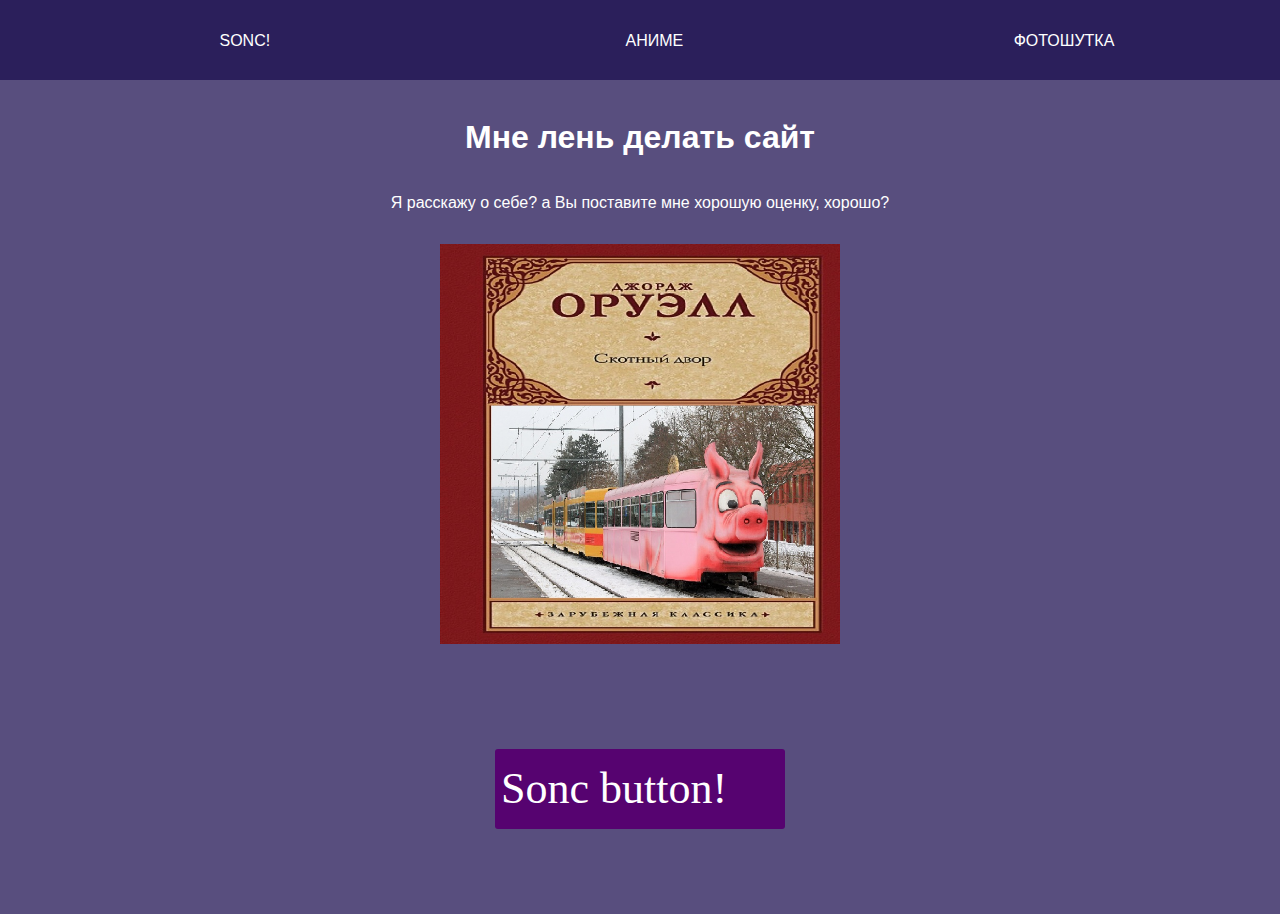
<file: triplekill/index.html>
<!DOCTYPE html>
<html lang="en">
<head>
    <meta charset="UTF-8">
    <meta http-equiv="X-UA-Compatible" content="IE=edge">
    <meta name="viewport" content="width=device-width, initial-scale=1.0">
    <link rel="stylesheet" href="style.css">
    <title>Document</title>
</head>
<body>
    <header>
        <nav>
            <ul>
                <li>Sonc!</li>
                <li>Аниме</li>
                <li>Фотошутка</li>
            </ul>
        </nav>
    </header>
    <br>
    <div id="content">
        <h1>Мне лень делать сайт</h1>
        <p>Я расскажу о себе? а Вы поставите мне хорошую оценку, хорошо?</p>
        <p class="img"><img src="img/скот.jpg" alt="" width="400px" height="400px"></p>
        </div>
    
    <div class="buttondiv">
      <button class="btn">Sonc button!</button>
    </div>
</body>
<script src="app.js"></script>
</html>
</file>
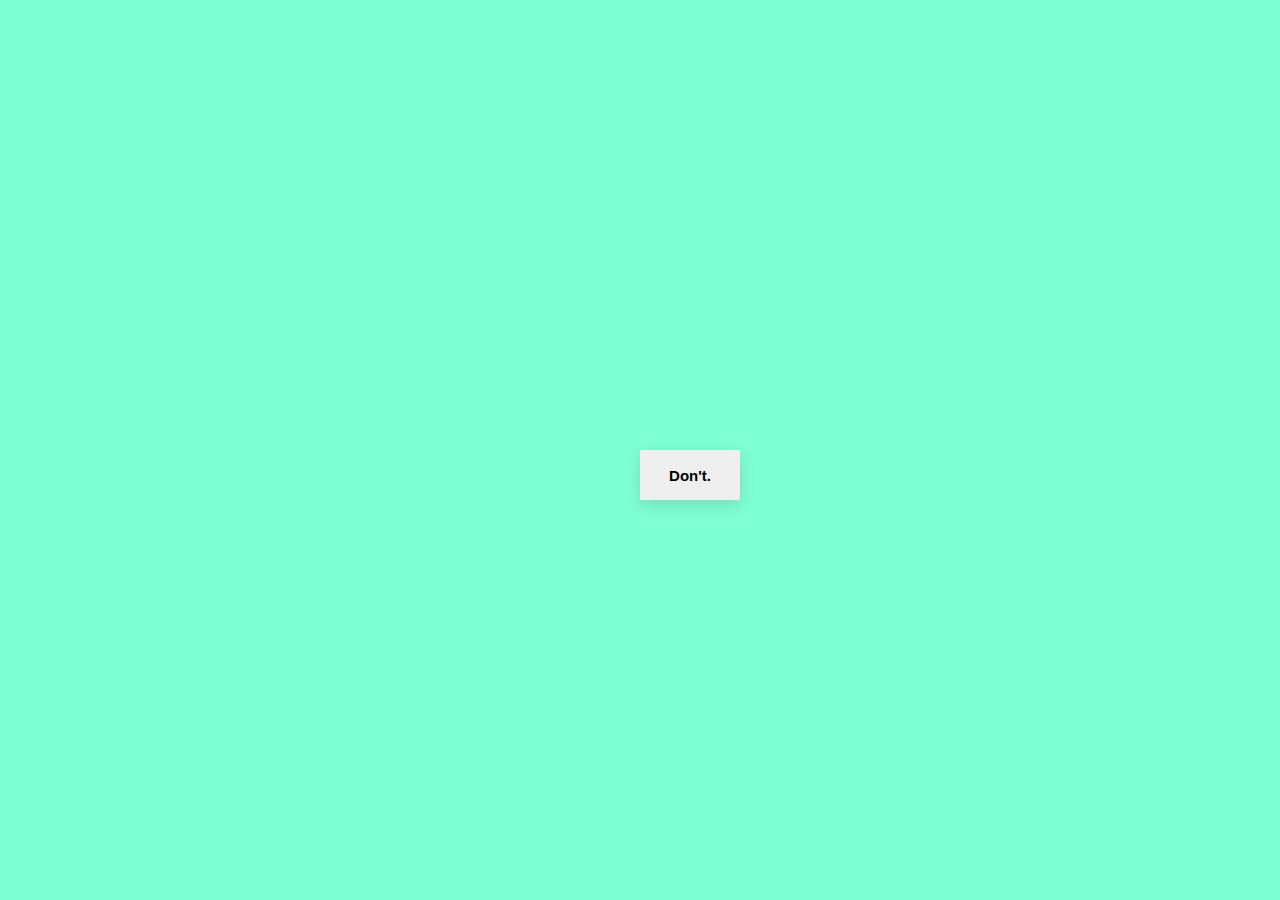
<file: кнопка/index.html>
<!DOCTYPE html>
<html lang="en">
<head>
    <meta charset="UTF-8">
    <meta http-equiv="X-UA-Compatible" content="IE=edge">
    <meta name="viewport" content="width=device-width, initial-scale=1.0">
    <link rel="stylesheet" href="./style.css">
    <title>кто не нажмет кнопку, тот лох</title>
</head>
<body>
    <div class="board">
        <button id="btn" class="btn">Don't.</button>
    </div>
    <script src="./script.js"></script>
</body>
</html>
</file>
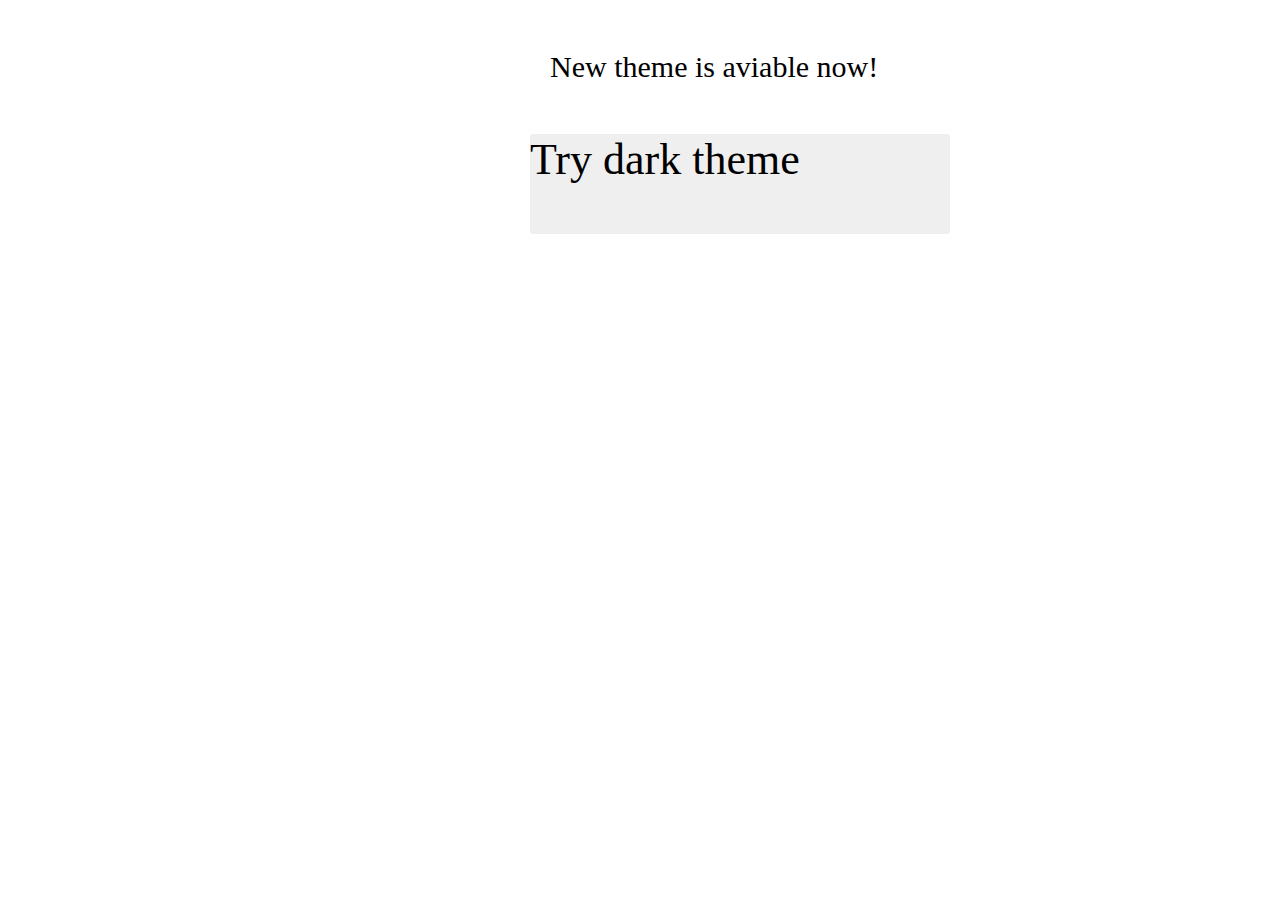
<file: сайт пробный/index.html>
<!DOCTYPE html>
<html lang="en">
    <head>
        <link rel="stylesheet" type="text/css" href="style.css">
        <title>SHOP</title>
        <meta charset="UTF-8">
        <meta http-equiv="X-UA-Compatible" content="IE=edge">
        <meta name="viewport" content="width=device-width>
        <title>Document</title>
    </head>
    <body>
    <div class="skinChanger">
        <p class = 'newTheme'> New theme is aviable now!</p>
        <button class = 'skinChangerButton'> Try dark theme </button>
    </div>
<script src="./script.js"></script>
</body>
</file>
<file: triplekill/style.css>
body,header {
    color:white;
    background-color: rgba(27, 13, 79, 0.733);
    font-family:'Segoe UI', Tahoma, Geneva, Verdana, sans-serif;
    margin:0;
    padding: 0;
    width: 100vw;
}
header{
    height: 80px;
}
.darkTheme{
    color: rgb(255, 0, 140);
    background: url('img/back.jpg') no-repeat center;
    background-size: cover;
    min-height: 800px;
}
.dialogue{
    display: flex;
    justify-items: center;
}
nav{
    display: flex;
    justify-content: space-around;
    height: 50px;
    width: 100vw;
    left: 0;
}
ul{
    list-style: none;
    height: 50px;
    width: 100vw;
    display: flex;
}
ul li{
    flex-basis: 32%;
    text-align: center;
    display: flex;
    justify-content: center;
    height: 50px;
    text-transform: uppercase;
    text-decoration: none;
    line-height: 50px;
    width: 100vw;
}

ul li:hover{
    background-color: rgb(121, 176, 204);
    color: #000;
    cursor: pointer;
}
h1, p {
    text-align: center;
}


#content{
    display: flex;
    justify-content: center;
    flex-direction: column;
    text-align: center;

}



.btn {
    border: none;
    outline: none;
    display: flex;
    text-align: center;
    align-items:center;
    text-decoration: none;
    cursor: pointer;
    font-size: 44px;
    font-family: 'Quicksand';
    border-radius: 3px;
    background-color: #560370;
    color: #ffffff;
    width: 290px;
    height: 80px;
}

.buttondiv{
    height: 250px;
    display: flex;
    justify-content: center;
    align-items:center;
}
</file>
<file: кнопка/style.css>
body {
    margin: 0;
    background-color:aquamarine;
}


/* сделаем игровое поле по размеру экрана*/
.board {
    width:100vw; 
    height: 100vh;
    background-color:aquamarine;
}

.btn {
    position: absolute;
    left: 50%;
    top: 50%;
    transition: 0.1s;

    width: 100px;
    height: 50px;
    font-size: 15px;
    border-radius: 0px;
    border: none;
    outline: none;
    font-weight: bold;
    box-shadow: rgba(54, 54, 54, 0.162) 0 5px 15px;
}
</file>
<file: сайт пробный/style.css>
.skinChanger {
    height: 300px;
    display: flex;
    justify-items: center;

}

.skinChangerButton {
    border: none;
    outline: none;
    display: flex;
    text-align: center;
    text-decoration: none;
    cursor: pointer;
    font-size: 44px;
    font-family: 'Quicksand';
    border-radius: 3px;
    width: 420px;
    height: 100px;
    margin-left: 530px;
    margin-top: 50px;
}

.newTheme{
    font-size: 30px;
    margin-top: 50px;
    margin-left: 550px;
    width: 100vw;
}
*{
    margin: 0;
    padding: 0;
}
.skinChangerLight{
    background-color: #bdbab2;
    color: #424242;
}
.skinChangerButtonLight{
    background-color: #aa9b77;
    color: #ffffff;
}
.skinChangerDark{
    background-color: #424242;
    color: whitesmoke;
}
.skinChangerButtonDark{
    background-color:black;
    color: bisque;
}
</file>
